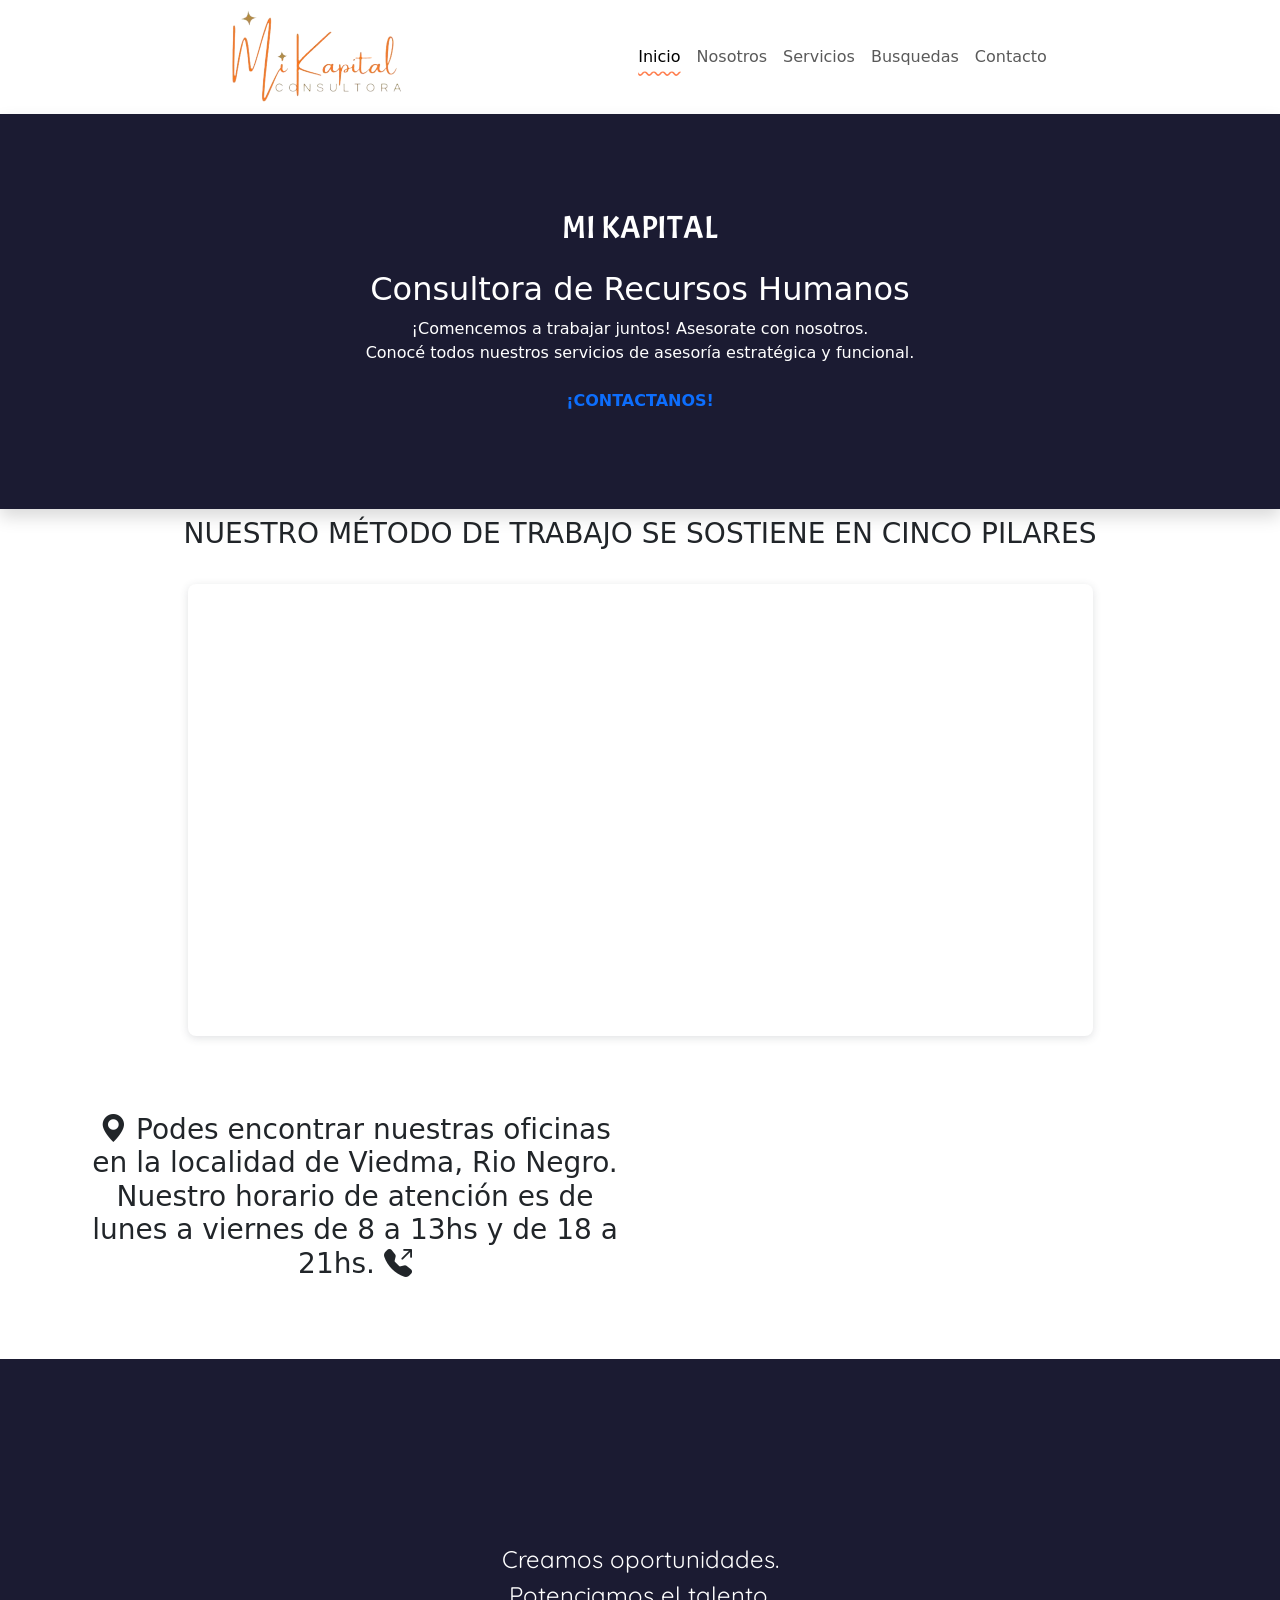
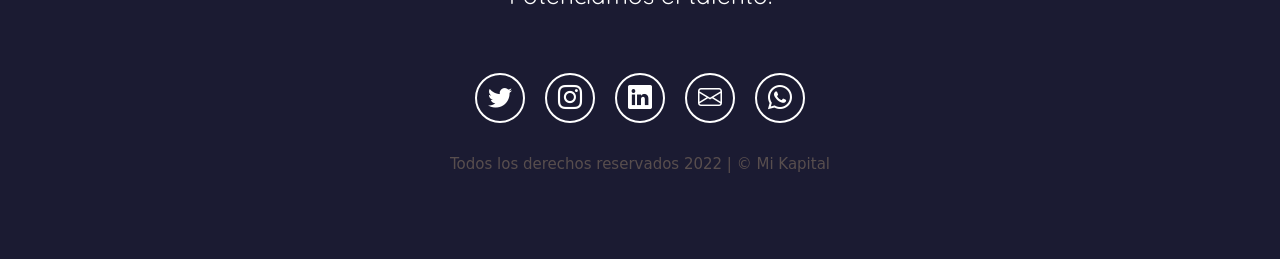
<file: index.html>
<!DOCTYPE html>
<html lang="es">
  <head>
    <!-- Metadatos -->
    <meta charset="UTF-8">
    <meta http-equiv="X-UA-Compatible" content="IE=edge">
    <meta name="viewport" content="width=device-width, initial-scale=1.0">
    <meta name="description" content="Consultora de Recursos Humanos">
    <meta name="keywords" content="consultora, recursos humanos, talento, capital humano, rrhh">
    <!-- Titulo -->
    <title>Mi Kapital | Inicio</title>
    <!-- Favicon -->
    <link rel="icon" type="image/x-icon" href="./assets/icons/favicon.ico">
    <!-- Bootstrap -->
    <link href="https://cdn.jsdelivr.net/npm/bootstrap@5.3.0-alpha1/dist/css/bootstrap.min.css" rel="stylesheet" integrity="sha384-GLhlTQ8iRABdZLl6O3oVMWSktQOp6b7In1Zl3/Jr59b6EGGoI1aFkw7cmDA6j6gD" crossorigin="anonymous">
    <!-- Iconos de Bootstrap -->
    <link rel="stylesheet" href="https://cdn.jsdelivr.net/npm/bootstrap-icons@1.10.3/font/bootstrap-icons.css">
    <!-- CSS -->
    <link rel="stylesheet" href="css/style.css">
    <!-- Animaciones -->
    <link href="https://unpkg.com/aos@2.3.1/dist/aos.css" rel="stylesheet">
    <!-- Google Fonts -->
    <link rel="preconnect" href="https://fonts.googleapis.com">
    <link rel="preconnect" href="https://fonts.gstatic.com" crossorigin>
    <link href="https://fonts.googleapis.com/css2?family=Acme&family=Quicksand:wght@500&family=Share+Tech+Mono&display=swap" rel="stylesheet">
  </head>

  <body>
    <!-- Barra de navegacion -->
    <header>
      <nav class="navbar navbar-expand-md navbar-light p-1">
        <div class="container-fluid justify-content-beetween">
          <button class="navbar-toggler" type="button" data-bs-toggle="collapse" data-bs-target="#navbar-toggler" aria-controls="navbarTogglerDemo01" aria-expanded="false" aria-label="Toggle navigation">
            <span class="navbar-toggler-icon"></span>
          </button>
          <div class="collapse navbar-collapse justify-content-evenly" id="navbar-toggler">
            <a class="navbar-brand" href="./index.html">
              <img src="./assets/images/footer.png" alt="Logo de la consultora">
            </a>
            <ul class="navbar-nav d-flex justify-content-center align-items-center">
              <li class="nav-item">
                <a class="nav-link active" aria-current="page" href="index.html">Inicio</a>
              </li>
              <li class="nav-item">
                <a class="nav-link" href="./pages/nosotros.html">Nosotros</a>
              </li>
              <li class="nav-item">
                <a class="nav-link" href="./pages/servicios.html">Servicios</a>
              </li>
              <li class="nav-item">
                <a class="nav-link" href="./pages/busquedas.html">Busquedas</a>
              </li>
              <li class="nav-item">
                <a class="nav-link" href="./pages/contacto.html">Contacto</a>
              </li>
            </ul>
          </div>
        </div>
      </nav>
    </header>

    <!-- Seccion Hero -->
    <main>
      <section  class="hero d-flex flex-column justify-content-center align-items-center">
      <div class="container-fluid hero-principal seccion-oscura position-relative shadow text-center">
        <h1 class="seccion-titulo">MI KAPITAL</h1>
        <h2>Consultora de Recursos Humanos</h2>
        <p>¡Comencemos a trabajar juntos! Asesorate con nosotros. <br> Conocé todos nuestros servicios  de asesoría estratégica y funcional.<br><a data-aos="zoom-in" href="./pages/contacto.html" real="noopener noreferrer"><br><strong>¡CONTACTANOS!</strong></a></p>
      </div>
  
      <div class="hero-intermedio d-flex flex-column justify-content-arround align-items-center text-center">
        <h3 class="m-2">NUESTRO MÉTODO DE TRABAJO SE SOSTIENE EN CINCO PILARES</h2>
        <div class="container hero-intermedio-imagen">
          <div class="ratio ratio-4x3" style="position: relative; width: 100%; height: 0; padding-top: 50.0000%; padding-bottom: 0; box-shadow: 0 2px 8px 0 rgba(63,69,81,0.16); margin-top: 1.6em; margin-bottom: 0.9em; overflow: hidden; border-radius: 8px; will-change: transform;">
            <iframe loading="lazy" style="position: absolute; width: 100%; height: 100%; top: 0; left: 0;  border: none; padding: 0;margin: 0;"
             src="https:&#x2F;&#x2F;www.canva.com&#x2F;design&#x2F;DAFYMnzZN74&#x2F;view?embed" allowfullscreen="allowfullscreen" allow="fullscreen">
            </iframe>
          </div>
        </div>
      </div>

      <div class="container hero-inferior">
        <div class="row">
          <div class="col-12 col-md-6 d-flex justify-content-center align-items-center text-center">
            <h3 class="d-bl text-inline"><i class="bi bi-geo-alt-fill"></i>
            Podes encontrar nuestras oficinas en la localidad de Viedma, Rio Negro.<br>
            Nuestro horario de atención es de lunes a viernes de 8 a 13hs y de 18 a 21hs.
            <i class="bi bi-telephone-outbound-fill"></i><h3>
          </div>
          <div class="col-12 col-md-6 d-flex justify-content-center align-items-center">
            <iframe src="https://www.google.com/maps/embed?pb=!1m18!1m12!1m3!1d48306.192448101625!2d-63.035159123604025!3d-40.824953755593626!2m3!1f0!2f0!3f0!3m2!1i1024!2i768!4f13.1!3m3!1m2!1s0x95f698126201d8c5%3A0xc439042877c7ae8!2sViedma%2C%20R%C3%ADo%20Negro!5e0!3m2!1ses!2sar!4v1674140416798!5m2!1ses!2sar" alt="Mapa de ubicación" frameborder="0" style="border: 0px; pointer-events: none;" allowfullscreen="">
            </iframe>
          </div>
        </div>
       </div>
      </section>
    </main>
  
    <!-- Footer -->
    <footer class="seccion-oscura d-flex flex-column align-items-center justify-content-center mt-2">
      <img data-aos="flip-left" class="footer-logo" src="assets/images/footer.png" alt="Logo de la consultora">
      <p class="footer-texto text-center">Creamos oportunidades. <br>Potenciamos el talento.</p>
      <div class="iconos-redes-sociales d-flex flex-wrap align-items-center justify-content-center">
        <a href="https://twitter.com" target="_blank" rel="noopener noreferrer">
          <i class="bi bi-twitter"></i>
        </a>
        <a href="https://instagram.com" target="_blank" rel="noopener noreferrer">
          <i class="bi bi-instagram"></i>
        </a>
        <a href="https://linkedin.com" target="_blank" rel="noopener noreferrer">
          <i class="bi bi-linkedin"></i>
        </a>
        <a href="mailto:mikapital@miemail.com" target="_blank" rel="noopener noreferrer">
          <i class="bi bi-envelope"></i>
        </a>
        <a href="https://api.whatsapp.com/send?phone=5492920253766&text=Hola,%20me%20gustar%C3%ADa%20m%C3%A1s%20informaci%C3%B3n%20sobre%20sus%20servicios." target="_blank" rel="noopener noreferrer">
          <i class="bi bi-whatsapp"></i>
        </a>
      </div>
      <div class="derechos-de-autor text-center">Todos los derechos reservados 2022 | &#169; Mi Kapital
      </div>
    </footer>

    <script src="https://cdn.jsdelivr.net/npm/bootstrap@5.3.0-alpha1/dist/js/bootstrap.bundle.min.js" integrity="sha384-w76AqPfDkMBDXo30jS1Sgez6pr3x5MlQ1ZAGC+nuZB+EYdgRZgiwxhTBTkF7CXvN" crossorigin="anonymous"></script>  
    <script src="https://unpkg.com/aos@2.3.1/dist/aos.js"></script>
    <script>
      AOS.init();
    </script>
  </body>
</html>
</file>
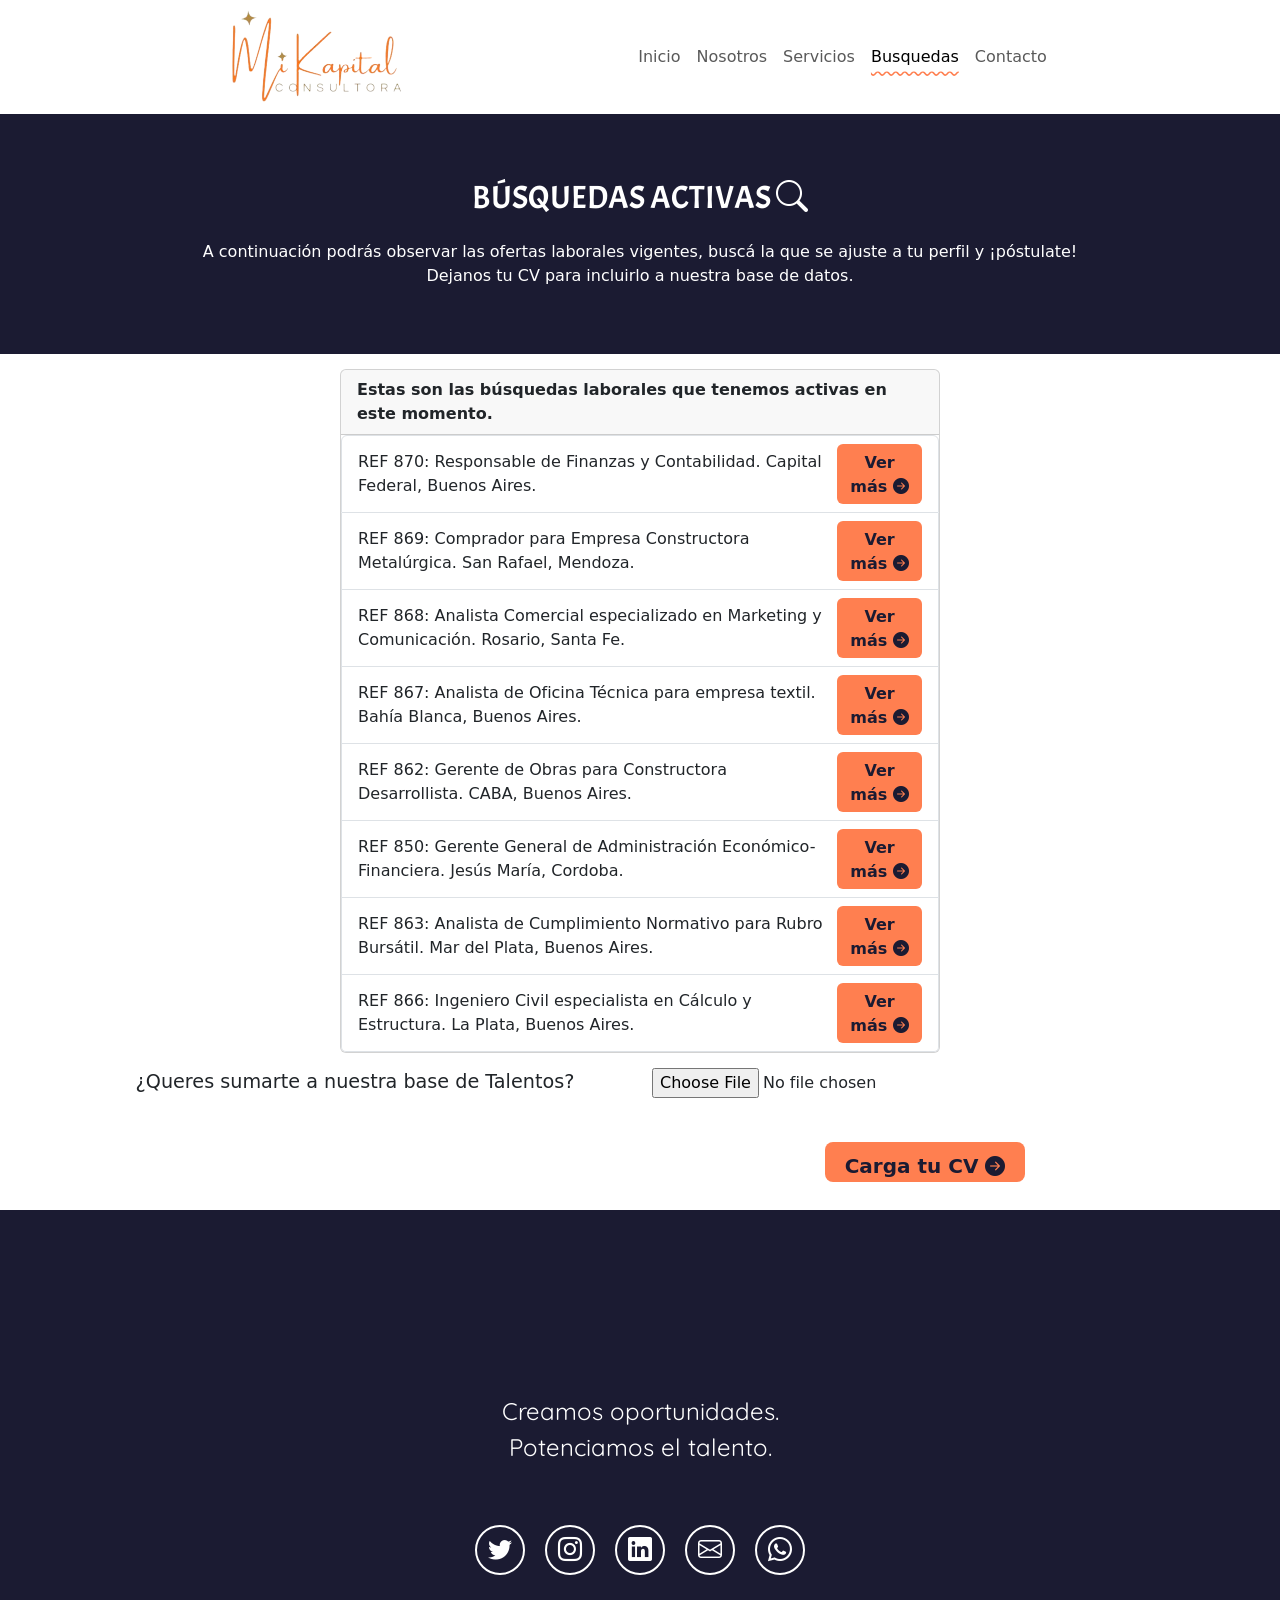
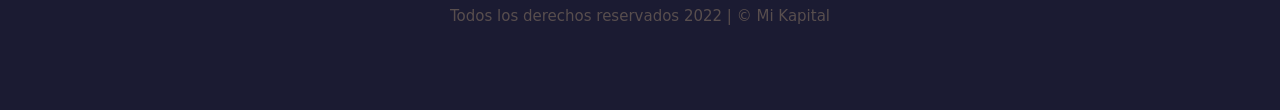
<file: pages/busquedas.html>
<!DOCTYPE html>
<html lang="es">
  <head>
    <!-- Metadatos -->
    <meta charset="UTF-8">
    <meta http-equiv="X-UA-Compatible" content="IE=edge">
    <meta name="viewport" content="width=device-width, initial-scale=1.0">
    <meta name="description" content="Consultora de Recursos Humanos">
    <meta name="keywords" content="consultora, recursos humanos, talento, capital humano, rrhh">
    <!-- Titulo -->
    <title>Mi Kapital | Busquedas</title>
    <!-- Favicon -->
    <link rel="icon" type="image/x-icon" href="../assets/icons/favicon.ico">
    <!-- Bootstrap -->
    <link href="https://cdn.jsdelivr.net/npm/bootstrap@5.3.0-alpha1/dist/css/bootstrap.min.css" rel="stylesheet" integrity="sha384-GLhlTQ8iRABdZLl6O3oVMWSktQOp6b7In1Zl3/Jr59b6EGGoI1aFkw7cmDA6j6gD" crossorigin="anonymous">
    <!-- Iconos de Bootstrap -->
    <link rel="stylesheet" href="https://cdn.jsdelivr.net/npm/bootstrap-icons@1.10.3/font/bootstrap-icons.css">
    <!-- CSS -->
    <link rel="stylesheet" href="../css/style.css">
    <!-- Animaciones -->
    <link href="https://unpkg.com/aos@2.3.1/dist/aos.css" rel="stylesheet">
    <!-- Google Fonts -->
    <link rel="preconnect" href="https://fonts.googleapis.com">
    <link rel="preconnect" href="https://fonts.gstatic.com" crossorigin>
    <link href="https://fonts.googleapis.com/css2?family=Acme&family=Quicksand:wght@500&family=Share+Tech+Mono&display=swap" rel="stylesheet">
  </head>

  <body>
    <!-- Barra de navegacion -->
    <header>
      <nav class="navbar navbar-expand-md navbar-light p-1">
      <div class="container-fluid justify-content-beetween">
        <button class="navbar-toggler" type="button" data-bs-toggle="collapse" data-bs-target="#navbar-toggler" aria-controls="navbarTogglerDemo01" aria-expanded="false" aria-label="Toggle navigation">
          <span class="navbar-toggler-icon"></span>
        </button>
        <div class="collapse navbar-collapse justify-content-evenly" id="navbar-toggler">
          <a class="navbar-brand" href="../index.html">
            <img src="../assets/images/footer.png" width="150" alt="Logo de la consultora">
          </a>
          <ul class="navbar-nav d-flex justify-content-center align-items-center">
            <li class="nav-item">
              <a class="nav-link" aria-current="page" href="../index.html">Inicio</a>
            </li>
            <li class="nav-item">
              <a class="nav-link" href="../pages/nosotros.html">Nosotros</a>
            </li>
            <li class="nav-item">
              <a class="nav-link" href="../pages/servicios.html">Servicios</a>
            </li>
            <li class="nav-item">
              <a class="nav-link active" href="../pages/busquedas.html">Busquedas</a>
            </li>
            <li class="nav-item">
              <a class="nav-link" href="../pages/contacto.html">Contacto</a>
            </li>
          </ul>
        </div>
      </div>
      </nav>
    </header>

    <!-- Busquedas encabezado -->
    <main>
      <section class="busquedas seccion-oscura d-flex flex-column justify-content-center align-items-center">
        <div class="contenedor text-center">
          <h2 class="seccion-titulo">BÚSQUEDAS ACTIVAS <i class="bi bi-search"></i></h2>
          <p class="seccion-descripcion">A continuación podrás observar las ofertas laborales vigentes, buscá la que se ajuste a tu perfil y ¡póstulate! <br> Dejanos tu CV para incluirlo a nuestra base de datos.</p>
        </div>
      </section> 

      <!-- Listado de busquedas laborales -->
      <section class="busquedas-listado d-flex flex-column justify-content-center align-items-center">
        <div class="card">
          <div class="card-header">
            Estas son las búsquedas laborales que tenemos activas en este momento.
          </div>
          <ul class="list-group list group-flush">
            <li class="list-group-item d-flex justify-content-arround align-items-center">REF 870: Responsable de Finanzas y Contabilidad. Capital Federal, Buenos Aires.  
              <a href="" target="_blank" rel="noopener norefer">
                <button type="button" class="btn btn-outline-naranja" style="width: 85px; height: 60px;">Ver más
                  <i class="bi bi-arrow-right-circle-fill"></i>
                </button>
              </a>
            </li>
            <li class="list-group-item d-flex align-items-center">REF 869: Comprador para Empresa Constructora Metalúrgica. San Rafael, Mendoza.
              <a href="" target="_blank" rel="noopener norefer">
                <button type="button" class="btn btn-outline-naranja" style="width: 85px; height: 60px;">Ver más
                  <i class="bi bi-arrow-right-circle-fill"></i>
                </button>
              </a>
            </li>
            <li class="list-group-item d-flex align-items-center">REF 868: Analista Comercial especializado en Marketing y Comunicación. Rosario, Santa Fe.
              <a href="" target="_blank" rel="noopener norefer">
                <button type="button" class="btn btn-outline-naranja" style="width: 85px; height: 60px;">Ver más
                  <i class="bi bi-arrow-right-circle-fill"></i>
                </button>
              </a>
            </li>
            <li class="list-group-item d-flex align-items-center">REF 867: Analista de Oficina Técnica para empresa textil. Bahía Blanca, Buenos Aires.
              <a href="" target="_blank" rel="noopener norefer">
                <button type="button" class="btn btn-outline-naranja" style="width: 85px; height: 60px;">Ver más
                  <i class="bi bi-arrow-right-circle-fill"></i>
                </button>
              </a>
            </li>
            <li class="list-group-item d-flex align-items-center">REF 862: Gerente de Obras para Constructora Desarrollista. CABA, Buenos Aires.
              <a href="" target="_blank" rel="noopener norefer">
                <button type="button" class="btn btn-outline-naranja" style="width: 85px; height: 60px;">Ver más
                  <i class="bi bi-arrow-right-circle-fill"></i>
                </button>
              </a>
            </li>
            <li class="list-group-item d-flex align-items-center">REF 850: Gerente General de Administración Económico-Financiera. Jesús María, Cordoba.
              <a href="" target="_blank" rel="noopener norefer">
                <button type="button" class="btn btn-outline-naranja" style="width: 85px; height: 60px;">Ver más
                  <i class="bi bi-arrow-right-circle-fill"></i>
                </button>
              </a>
            </li>
            <li class="list-group-item d-flex align-items-center">REF 863: Analista de Cumplimiento Normativo para Rubro Bursátil. Mar del Plata, Buenos Aires.
              <a href="" target="_blank" rel="noopener norefer">
                <button type="button" class="btn btn-outline-naranja" style="width: 85px; height: 60px;">Ver más
                  <i class="bi bi-arrow-right-circle-fill"></i>
                </button>
              </a>
            </li>
            <li class="list-group-item d-flex align-items-center">REF 866: Ingeniero Civil especialista en Cálculo y Estructura. La Plata, Buenos Aires.
              <a href="" target="_blank" rel="noopener norefer">
                <button type="button" class="btn btn-outline-naranja" style="width: 85px; height: 60px;">Ver más
                  <i class="bi bi-arrow-right-circle-fill"></i>
                </button>
              </a>
            </li>
          </ul>
        </div>
      </section>

      <!-- Curriculum Vitae -->
      <section>
        <div class="container">
          <div class="row">
              <p class="col-12 col-md-6 seccion-texto text-center">
                ¿Queres sumarte a nuestra base de Talentos?
              </p>
              <div class="col-12 col-md-6 text-center d-flex flex-column">
                <input type="file">
                <a href="" target="_blank" rel="noopener norefer"><br>
                  <button type="button" class="btn btn-outline-naranja btn-lg" style="width: 200px; height: 40px; margin:20px;">Carga tu CV
                    <i class="bi bi-arrow-right-circle-fill"></i>
                  </button>
                </a>
              </div>
          </div>
        </div>
      </section> 
    </main>  
    
    <!-- Footer -->
    <footer class="seccion-oscura d-flex flex-column align-items-center justify-content-center mt-2">
      <img data-aos="flip-left" class="footer-logo" src="../assets/images/footer.png" alt="Logo de la consultora">
      <p class="footer-texto text-center">Creamos oportunidades. <br>Potenciamos el talento.</p>
      <div class="iconos-redes-sociales d-flex flex-wrap align-items-center justify-content-center">
        <a href="https://twitter.com" target="_blank" rel="noopener noreferrer">
          <i class="bi bi-twitter"></i>
        </a>
        <a href="https://instagram.com" target="_blank" rel="noopener noreferrer">
          <i class="bi bi-instagram"></i>
        </a>
        <a href="https://linkedin.com" target="_blank" rel="noopener noreferrer">
          <i class="bi bi-linkedin"></i>
        </a>
        <a href="mailto:mikapital@miemail.com" target="_blank" rel="noopener noreferrer">
          <i class="bi bi-envelope"></i>
        </a>
        <a href="https://api.whatsapp.com/send?phone=5492920253766&text=Hola,%20me%20gustar%C3%ADa%20m%C3%A1s%20informaci%C3%B3n%20sobre%20sus%20servicios." target="_blank" rel="noopener noreferrer">
          <i class="bi bi-whatsapp"></i>
        </a>
      </div>
      <div class="derechos-de-autor text-center">Todos los derechos reservados 2022 | &#169; Mi Kapital
      </div>
    </footer>

    <script src="https://cdn.jsdelivr.net/npm/bootstrap@5.3.0-alpha1/dist/js/bootstrap.bundle.min.js" integrity="sha384-w76AqPfDkMBDXo30jS1Sgez6pr3x5MlQ1ZAGC+nuZB+EYdgRZgiwxhTBTkF7CXvN" crossorigin="anonymous"></script>   
    <script src="https://unpkg.com/aos@2.3.1/dist/aos.js"></script>
    <script>
      AOS.init();
    </script>
  </body>
</html>
</file>
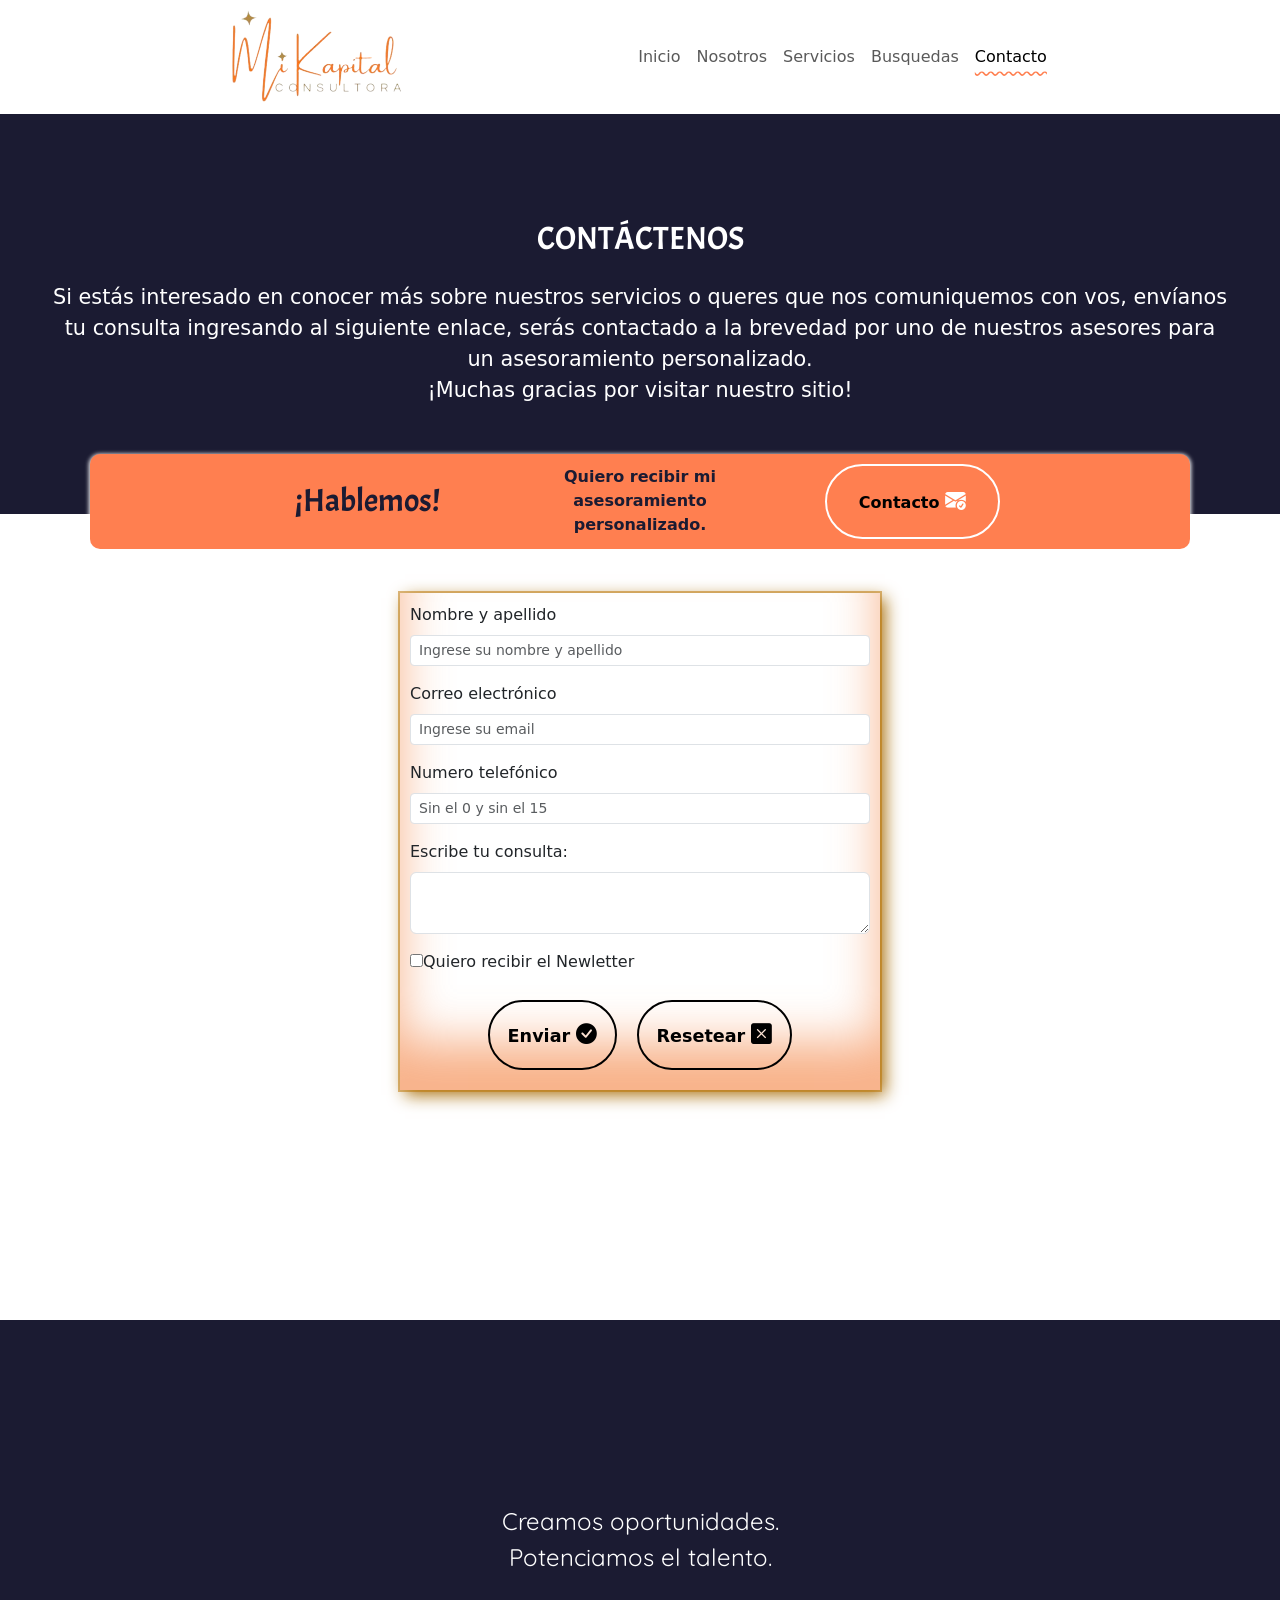
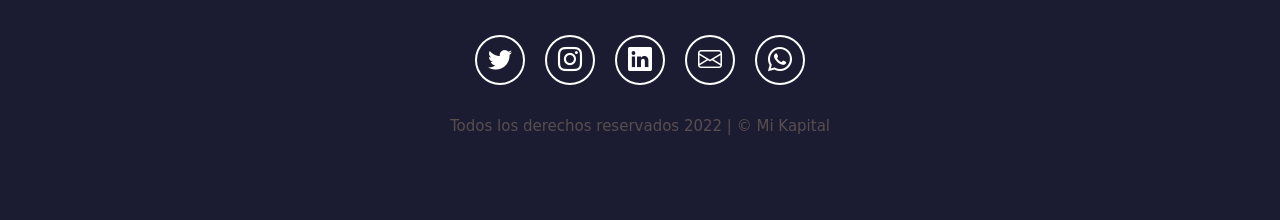
<file: pages/contacto.html>
<!DOCTYPE html>
<html lang="es">
  <head>
    <!-- Metadatos -->
    <meta charset="UTF-8">
    <meta http-equiv="X-UA-Compatible" content="IE=edge">
    <meta name="viewport" content="width=device-width, initial-scale=1.0">
    <meta name="description" content="Consultora de Recursos Humanos">
    <meta name="keywords" content="consultora, recursos humanos, talento, capital humano, rrhh">
    <!-- Titulo -->
    <title>Mi Kapital | Contacto</title>
    <!-- Favicon -->
    <link rel="icon" type="image/x-icon" href="../assets/icons/favicon.ico">
    <!-- Bootstrap -->
    <link href="https://cdn.jsdelivr.net/npm/bootstrap@5.3.0-alpha1/dist/css/bootstrap.min.css" rel="stylesheet" integrity="sha384-GLhlTQ8iRABdZLl6O3oVMWSktQOp6b7In1Zl3/Jr59b6EGGoI1aFkw7cmDA6j6gD" crossorigin="anonymous">
    <!-- Iconos de Bootstrap -->
    <link rel="stylesheet" href="https://cdn.jsdelivr.net/npm/bootstrap-icons@1.10.3/font/bootstrap-icons.css">
    <!-- CSS -->
    <link rel="stylesheet" href="../css/style.css">
    <!-- Animaciones -->
    <link href="https://unpkg.com/aos@2.3.1/dist/aos.css" rel="stylesheet">
    <!-- Google Fonts -->
    <link rel="preconnect" href="https://fonts.googleapis.com">
    <link rel="preconnect" href="https://fonts.gstatic.com" crossorigin>
    <link href="https://fonts.googleapis.com/css2?family=Acme&family=Quicksand:wght@500&family=Share+Tech+Mono&display=swap" rel="stylesheet">
  </head>

  <body>
    <!-- Barra de navegacion -->
    <header>
      <nav class="navbar navbar-expand-md navbar-light p-1">
        <div class="container-fluid justify-content-beetween">
          <button class="navbar-toggler" type="button" data-bs-toggle="collapse" data-bs-target="#navbar-toggler" aria-controls="navbarTogglerDemo01" aria-expanded="false" aria-label="Toggle navigation">
            <span class="navbar-toggler-icon"></span>
          </button>
          <div class="collapse navbar-collapse justify-content-evenly" id="navbar-toggler">
            <a class="navbar-brand" href="../index.html">
              <img src="../assets/images/footer.png" width="150" alt="Logo de la consultora">
            </a>
            <ul class="navbar-nav d-flex justify-content-center align-items-center">
              <li class="nav-item">
                <a class="nav-link" aria-current="page" href="../index.html">Inicio</a>
              </li>
              <li class="nav-item">
                <a class="nav-link" href="../pages/nosotros.html">Nosotros</a>
              </li>
              <li class="nav-item">
                <a class="nav-link" href="../pages/servicios.html">Servicios</a>
              </li>
              <li class="nav-item">
                <a class="nav-link" href="../pages/busquedas.html">Busquedas</a>
              </li>
              <li class="nav-item">
                <a class="nav-link active" href="../pages/contacto.html">Contacto</a>
              </li>
            </ul>
          </div>
        </div>
      </nav>
    </header>

    <!-- Encabezado contacto -->
    <main>
      <section class="encabezado-contacto seccion-oscura text-center d-flex flex-column justify-content-center align-items-center">
        <h3 class="seccion-titulo">
          CONTÁCTENOS
        </h3>
        <p class="parrafo-contacto">Si estás interesado en conocer más sobre nuestros servicios o queres que nos comuniquemos con vos, envíanos tu consulta ingresando al siguiente enlace, serás contactado a la brevedad por uno de nuestros asesores para un asesoramiento personalizado. <br>¡Muchas gracias por visitar nuestro sitio!</p>
      </section>

      <!-- Tarjeta para contacto -->
      <section class="contacto seccion-clara">
        <div data-aos="fade-up"
        data-aos-duration="3000" class="container">
          <div class="text-center rectangulo d-flex justify-content-evenly align-items-center">
            <div class="row d-flex align-items-center">
              <div class="col-12 col-md-4 seccion-titulo">
                ¡Hablemos!
              </div>
              <div class="col-12 col-md-4 descripcion">
                Quiero recibir mi asesoramiento personalizado.
              </div>
              <div class="col-12 col-md-4">
                <a href="mailto:mikapital@miemail.com">
                  <button type="button">
                    Contacto
                    <i class="bi bi-envelope-check-fill"></i>
                  </button>
                </a>
              </div>
            </div>
          </div>
        </div>
      </section>
      
      <!-- Formulario de contacto y video-->
      <section class="contacto-inferior d-flex flex-row flex-wrap justify-content-evenly align-items-center">
        <div class="row justify-content-center w-75">
          <form class="col-md-6 m-4">
            <div class="mb-3">
              <label for="nombre" class="form-label ">Nombre y apellido</label>
              <input id="nombre" class="form-control form-control-sm" type="text" placeholder="Ingrese su nombre y apellido">
            </div>
    
            <div class="mb-3">
              <label for="email" class="form-label">Correo electrónico</label>
              <input id="email" class="form-control form-control-sm" type="text" placeholder="Ingrese su email">
            </div>
            
            <div class="mb-3">
              <label for="telefono" class="form-label">Numero telefónico</label>
              <input id="telefono" class="form-control form-control-sm" type="" placeholder="Sin el 0 y sin el 15">
            </div>
    
            <div class="mb-3">
              <label class="form-label">Escribe tu consulta:</label>
              <textarea id="comentarios" class="form-control"></textarea>
            </div>
    
            <div class="mb-3">
              <label for="casilla">
              <input id="casilla" type="checkbox">Quiero recibir el Newletter</label>
            </div>
    
            <div class="d-flex justify-content-center flex-wrap">
              <button class="btn-info" type="submit" value="Enviar">Enviar
                <i class="bi bi-check-circle-fill"></i>
              </button>
              <button class="btn-info" type="reset" value="Resetear">Resetear
                <i class="bi bi-x-square-fill"></i>
              </button>
            </div>
          </form>
      
          <div class="d-flex justify-content-center m-4">
            <iframe class="video-contacto"
              src="https://www.youtube.com/embed/YxgKyjy5qeE" 
              title="YouTube video player" 
              frameborder="0" 
              allow="accelerometer; autoplay; clipboard-write; encrypted-media; gyroscope; picture-in-picture" 
              allowfullscreen>
            </iframe>
          </div> 
        </div>
      </section>
    </main>

    <!-- Footer -->
    <footer class="seccion-oscura d-flex flex-column align-items-center justify-content-center mt-2">
      <img data-aos="flip-left" class="footer-logo" src="../assets/images/footer.png" alt="Logo de la consultora">
      <p class="footer-texto text-center">Creamos oportunidades. <br>Potenciamos el talento.</p>
      <div class="iconos-redes-sociales d-flex flex-wrap align-items-center justify-content-center">
        <a href="https://twitter.com" target="_blank" rel="noopener noreferrer">
          <i class="bi bi-twitter"></i>
        </a>
        <a href="https://instagram.com" target="_blank" rel="noopener noreferrer">
          <i class="bi bi-instagram"></i>
        </a>
        <a href="https://linkedin.com" target="_blank" rel="noopener noreferrer">
          <i class="bi bi-linkedin"></i>
        </a>
        <a href="mailto:mikapital@miemail.com" target="_blank" rel="noopener noreferrer">
          <i class="bi bi-envelope"></i>
        </a>
        <a href="https://api.whatsapp.com/send?phone=5492920253766&text=Hola,%20me%20gustar%C3%ADa%20m%C3%A1s%20informaci%C3%B3n%20sobre%20sus%20servicios." target="_blank" rel="noopener noreferrer">
          <i class="bi bi-whatsapp"></i>
        </a>
      </div>
      <div class="derechos-de-autor text-center">Todos los derechos reservados 2022 | &#169; Mi Kapital
      </div>
    </footer>

    <script src="https://cdn.jsdelivr.net/npm/bootstrap@5.3.0-alpha1/dist/js/bootstrap.bundle.min.js" integrity="sha384-w76AqPfDkMBDXo30jS1Sgez6pr3x5MlQ1ZAGC+nuZB+EYdgRZgiwxhTBTkF7CXvN" crossorigin="anonymous"></script>   
    <script src="https://unpkg.com/aos@2.3.1/dist/aos.js"></script>
    <script>
      AOS.init();
    </script>


  </body>
</html>
</file>
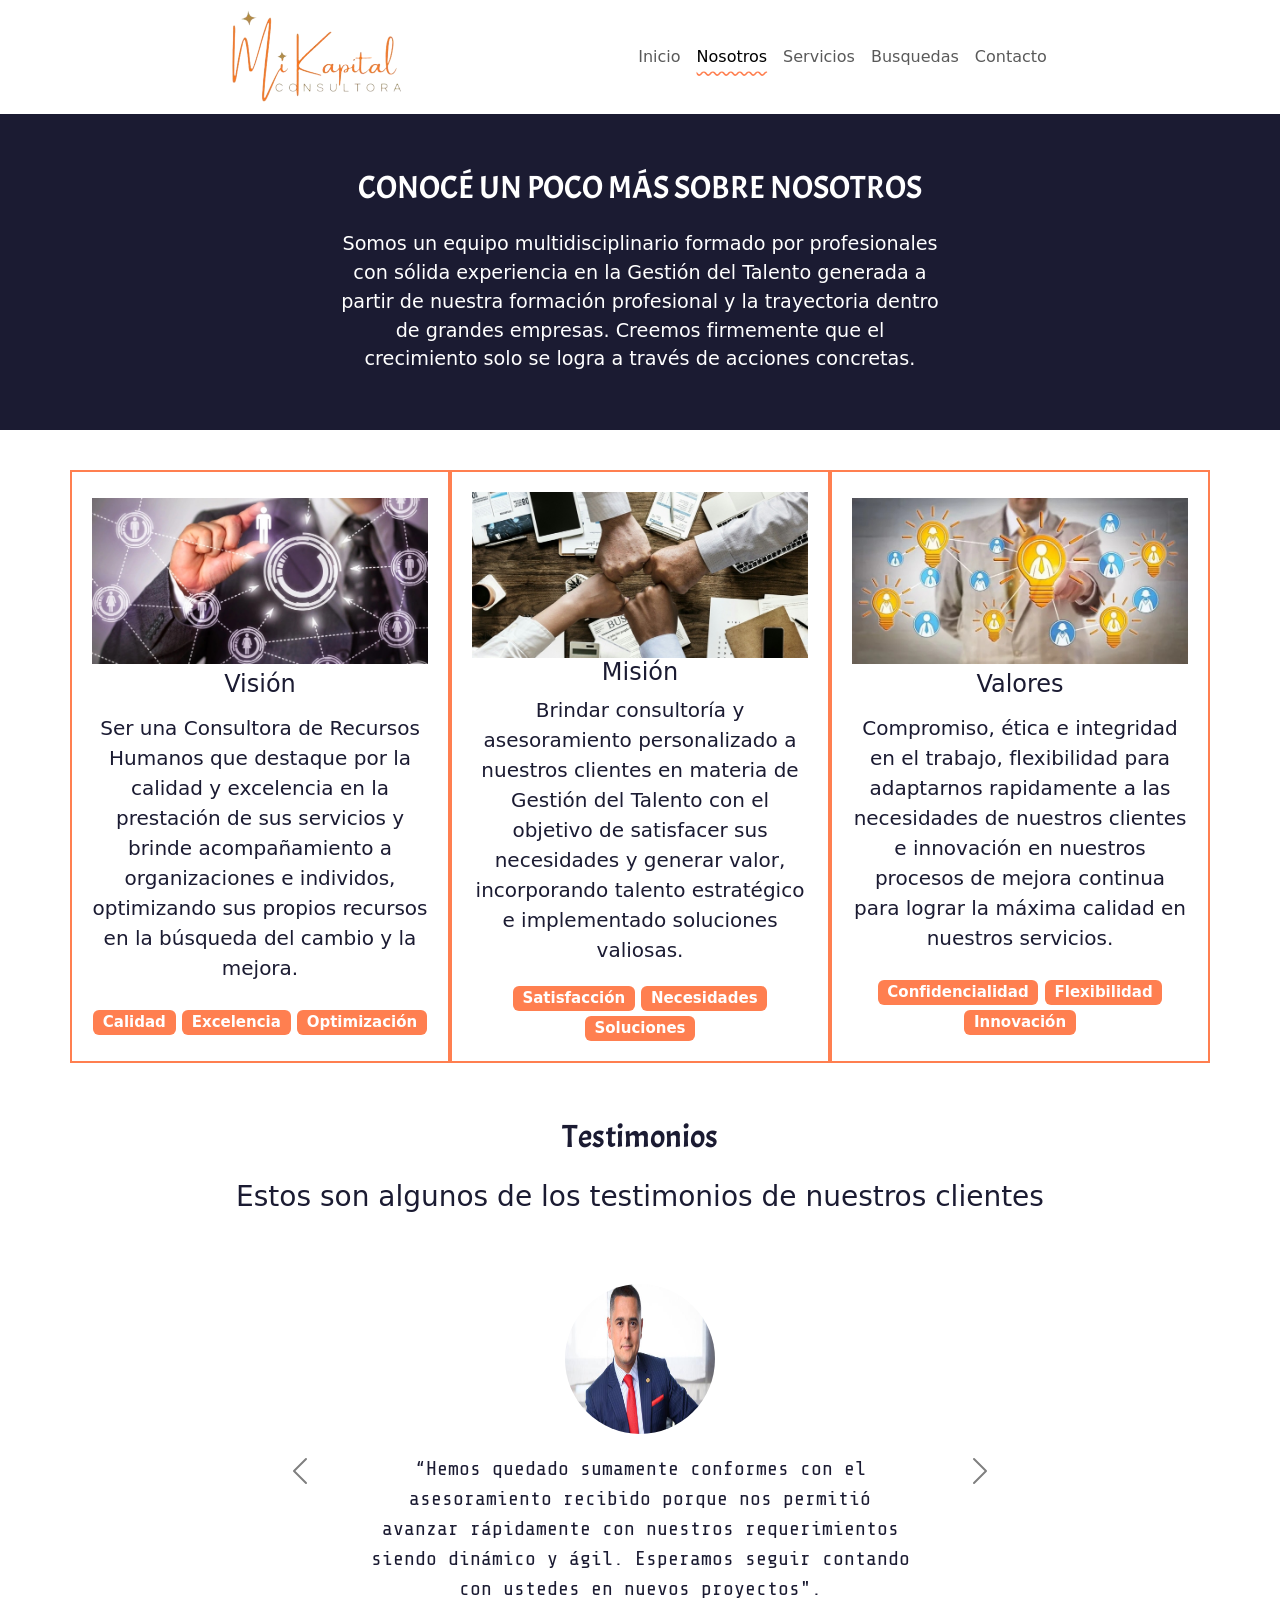
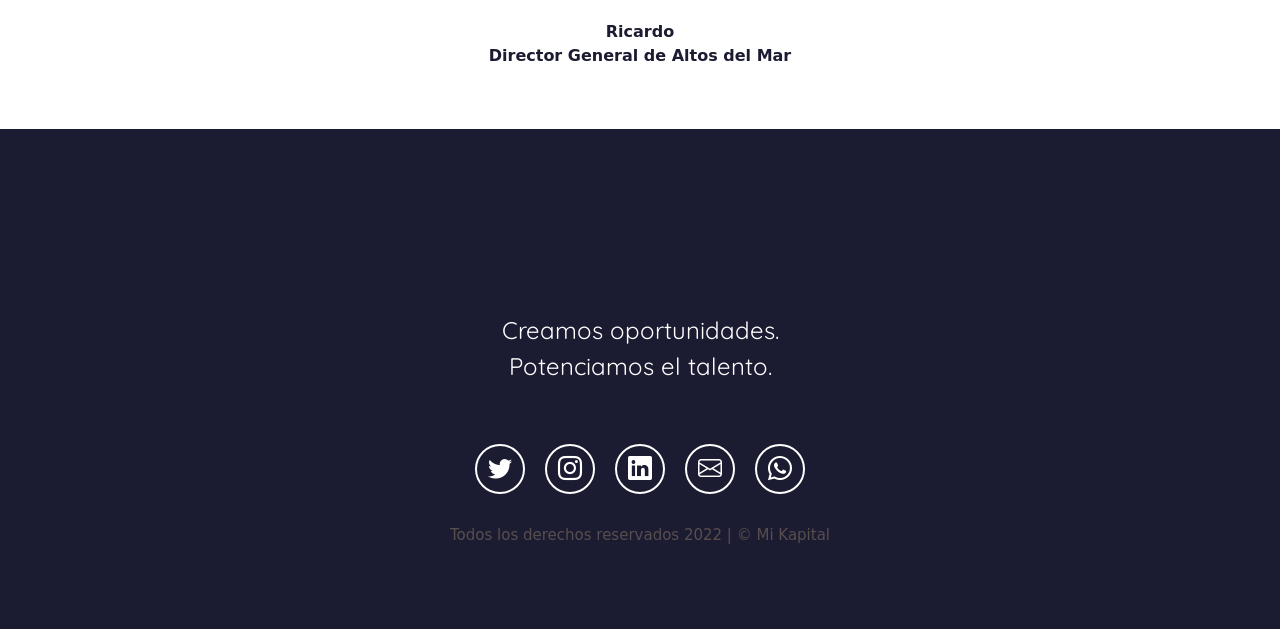
<file: pages/nosotros.html>
<!DOCTYPE html>
<html lang="es">
  <head>
    <!-- Metadatos -->
    <meta charset="UTF-8">
    <meta http-equiv="X-UA-Compatible" content="IE=edge">
    <meta name="viewport" content="width=device-width, initial-scale=1.0">
    <meta name="description" content="Consultora de Recursos Humanos">
    <meta name="keywords" content="consultora, recursos humanos, talento, capital humano, rrhh">
    <!-- Titulo -->
    <title>Mi Kapital | Nosotros</title>
    <!-- Favicon -->
    <link rel="icon" type="image/x-icon" href="../assets/icons/favicon.ico">
    <!-- Bootstrap -->
    <link href="https://cdn.jsdelivr.net/npm/bootstrap@5.3.0-alpha1/dist/css/bootstrap.min.css" rel="stylesheet" integrity="sha384-GLhlTQ8iRABdZLl6O3oVMWSktQOp6b7In1Zl3/Jr59b6EGGoI1aFkw7cmDA6j6gD" crossorigin="anonymous">
    <!-- Iconos de Bootstrap -->
    <link rel="stylesheet" href="https://cdn.jsdelivr.net/npm/bootstrap-icons@1.10.3/font/bootstrap-icons.css">
    <!-- CSS -->
    <link rel="stylesheet" href="../css/style.css">
    <!-- Animaciones -->
    <link href="https://unpkg.com/aos@2.3.1/dist/aos.css" rel="stylesheet">
    <!-- Google Fonts -->
    <link rel="preconnect" href="https://fonts.googleapis.com">
    <link rel="preconnect" href="https://fonts.gstatic.com" crossorigin>
    <link href="https://fonts.googleapis.com/css2?family=Acme&family=Quicksand:wght@500&family=Share+Tech+Mono&display=swap" rel="stylesheet">
  </head>

  <body>
    <!-- Barra de navegacion -->
    <header>
      <nav class="navbar navbar-expand-md navbar-light p-1">
      <div class="container-fluid justify-content-beetween">
        <button class="navbar-toggler" type="button" data-bs-toggle="collapse" data-bs-target="#navbar-toggler" aria-controls="navbarTogglerDemo01" aria-expanded="false" aria-label="Toggle navigation">
          <span class="navbar-toggler-icon"></span>
        </button>
        <div class="collapse navbar-collapse justify-content-evenly" id="navbar-toggler">
          <a class="navbar-brand" href="../index.html">
            <img src="../assets/images/footer.png" width="150" alt="Logo de la consultora">
          </a>
          <ul class="navbar-nav d-flex justify-content-center align-items-center">
            <li class="nav-item">
              <a class="nav-link" aria-current="page" href="../index.html">Inicio</a>
            </li>
            <li class="nav-item">
              <a class="nav-link active" href="./nosotros.html">Nosotros</a>
            </li>
            <li class="nav-item">
              <a class="nav-link" href="./servicios.html">Servicios</a>
            </li>
            <li class="nav-item">
              <a class="nav-link" href="./busquedas.html">Busquedas</a>
            </li>
            <li class="nav-item">
              <a class="nav-link" href="./contacto.html">Contacto</a>
            </li>
          </ul>
        </div>
      </div>
      </nav>
    </header>

    <!-- Nosotros encabezado -->
    <main>
      <section class="nosotros seccion-oscura d-flex flex-column justify-content-center align-items-center">
        <div class="contenedor text-center">
          <h2 class="seccion-titulo">
            CONOCÉ UN POCO MÁS SOBRE NOSOTROS
          </h2>
          <p class="seccion-texto">
            Somos un equipo multidisciplinario formado por profesionales con sólida experiencia en la Gestión del Talento generada a partir de nuestra formación profesional y la trayectoria dentro de grandes empresas. Creemos firmemente que el crecimiento solo se logra a través de acciones concretas.  
        </div>      
      </section>

      <!-- Tarjetas -->
      <section class="nosotros-inferior seccion-clara d-flex flex-column justify-content-center align-items-center">
        <div class="container text-center">
          <div class="row">
            <div class="columna col-12 col-md-4 d-flex flex-column justify-content-evenly">
              <img src="../assets/images/vision.jpg" alt="Visión">
              <h4 class="nosotros-titulo">Visión</h4>
              <p>Ser una Consultora de Recursos Humanos que destaque por la calidad y excelencia en la prestación de sus servicios y brinde acompañamiento a organizaciones e individos, optimizando sus propios recursos en la búsqueda del cambio y la mejora.</p>
              <div class="badge-contenedor">
                <span class="badge text-bg-naranja">Calidad</span>
                <span class="badge text-bg-naranja">Excelencia</span>
                <span class="badge text-bg-naranja">Optimización</span>
              </div>
            </div>

            <div class="columna col-12 col-md-4 d-flex flex-column justify-content-evenly">
              <img src="../assets/images/mision.jpg" alt="Misión">
              <h4 class="nosotros-titulo">Misión</h4>
              <p>Brindar consultoría y asesoramiento personalizado a nuestros clientes en materia de Gestión del Talento con el objetivo de satisfacer sus necesidades y generar valor, incorporando talento estratégico e implementado soluciones valiosas.</p>
              <div class="badge-contenedor">
                <span class="badge text-bg-naranja">Satisfacción</span>
                <span class="badge text-bg-naranja">Necesidades</span>
                <span class="badge text-bg-naranja">Soluciones</span>
              </div>
            </div>

            <div class="columna col-12 col-md-4 d-flex flex-column justify-content-evenly">
              <img src="../assets/images/valores.jpg" alt="Valores">
              <h4 class="nosotros-titulo">Valores</h4>
              <p>Compromiso, ética e integridad en el trabajo, flexibilidad para adaptarnos rapidamente a las necesidades de nuestros clientes e innovación en nuestros procesos de mejora continua para lograr la máxima calidad en nuestros servicios.</p>
              <div class="badge-contenedor">
                <span class="badge text-bg-naranja">Confidencialidad</span>
                <span class="badge text-bg-naranja">Flexibilidad</span>
                <span class="badge text-bg-naranja">Innovación</span>
              </div>
            </div>
          </div>
        </div>
      </section>

      <!-- testimonios con Carrusel -->
      <section class="testimonios seccion-clara text-center d-flex flex-column justify-content-center align-items-center">
        <h2 class="seccion-titulo">Testimonios</h2>
        <h3 class="seccion-descripcion">Estos son algunos de los testimonios de nuestros clientes</h3>

        <!-- carrusel -->
        <div id="testimonios-carrusel" class="carousel carousel-dark lide" data-bs-ride="carousel">
          <div class="carousel-inner">
            <div class="carousel-item active">
              <div class="container d-flex flex-column justify-content-center align-items-center">
                <img class="testimonio-imagen rounded-circle" src="../assets/images/ricardo.jpg" class="d-block w-100" alt="Foto de Ricardo">
                <p class="testimonio-texto text-center">“Hemos quedado sumamente conformes con el asesoramiento recibido porque nos permitió avanzar rápidamente con nuestros requerimientos siendo dinámico y ágil. Esperamos seguir contando con ustedes en nuevos proyectos".</p>
                <div class="testimonio-info">
                  <p class="cliente">Ricardo</p>
                  <p class="cargo">Director General de Altos del Mar</p>
                </div>
              </div>
            </div>
            <div class="carousel-item">
              <div class="container d-flex flex-column justify-content-center align-items-center">
                <img class="testimonio-imagen rounded-circle" src="../assets/images/demian.jpg" class="d-block w-100" alt="Foto de Demian">
                <p class="testimonio-texto text-center">"Realizamos un taller con nuestros equipos donde los comentarios recibidos fueron muy positivos, y sin dudas ha sido, hasta el momento, el taller que mejor nos transmitió herramientas prácticas para incorporar durante la jornada".</p>
                <div class="testimonio-info">
                  <p class="cliente">Demian</p>
                  <p class="cargo">Gerente de FrioSur</p>
                </div>
              </div>
            </div>
            <div class="carousel-item">
              <div class="container d-flex flex-column justify-content-center align-items-center">
                <img class="testimonio-imagen rounded-circle" src="../assets/images/laura.jpg" class="d-block w-100" alt="Foto de Laura">
                <p class="testimonio-texto text-center">"Hemos obtenido un proceso de selección serio y profesional con un gran resultado en la conformación de equipos en nuestros emprendimientos. Queremos seguir trabajando juntos ya que los resultados quedan demostrados rápidamente.”</p>
                <div class="testimonio-info">
                  <p class="cliente">Laura</p>
                  <p class="cargo">Directora de Innovarg</p>
                </div>
              </div>
            </div>
          </div>
          <button class="carousel-control-prev" type="button" data-bs-target="#testimonios-carrusel" data-bs-slide="prev">
            <span class="carousel-control-prev-icon" aria-hidden="true"></span>
            <span class="visually-hidden">Anterior</span>
          </button>
          <button class="carousel-control-next" type="button" data-bs-target="#testimonios-carrusel" data-bs-slide="next">
            <span class="carousel-control-next-icon" aria-hidden="true"></span>
            <span class="visually-hidden">Siguiente</span>
          </button>
        </div>
      </section>
    </main>

    <!-- Footer -->
    <footer class="seccion-oscura d-flex flex-column align-items-center justify-content-center mt-2">
      <img data-aos="flip-left" class="footer-logo" src="../assets/images/footer.png" alt="Logo de la consultora">
      <p class="footer-texto text-center">Creamos oportunidades. <br>Potenciamos el talento.</p>
      <div class="iconos-redes-sociales d-flex flex-wrap align-items-center justify-content-center">
        <a href="https://twitter.com" target="_blank" rel="noopener noreferrer">
          <i class="bi bi-twitter"></i>
        </a>
        <a href="https://instagram.com" target="_blank" rel="noopener noreferrer">
          <i class="bi bi-instagram"></i>
        </a>
        <a href="https://linkedin.com" target="_blank" rel="noopener noreferrer">
          <i class="bi bi-linkedin"></i>
        </a>
        <a href="mailto:mikapital@miemail.com" target="_blank" rel="noopener noreferrer">
          <i class="bi bi-envelope"></i>
        </a>
        <a href="https://api.whatsapp.com/send?phone=5492920253766&text=Hola,%20me%20gustar%C3%ADa%20m%C3%A1s%20informaci%C3%B3n%20sobre%20sus%20servicios." target="_blank" rel="noopener noreferrer">
          <i class="bi bi-whatsapp"></i>
        </a>
      </div>
      <div class="derechos-de-autor text-center">Todos los derechos reservados 2022 | &#169; Mi Kapital
      </div>
    </footer>

    <script src="https://cdn.jsdelivr.net/npm/bootstrap@5.3.0-alpha1/dist/js/bootstrap.bundle.min.js" integrity="sha384-w76AqPfDkMBDXo30jS1Sgez6pr3x5MlQ1ZAGC+nuZB+EYdgRZgiwxhTBTkF7CXvN" crossorigin="anonymous"></script>   
    <script src="https://unpkg.com/aos@2.3.1/dist/aos.js"></script>
    <script>
      AOS.init();
    </script>
  </body>
</html>
</file>
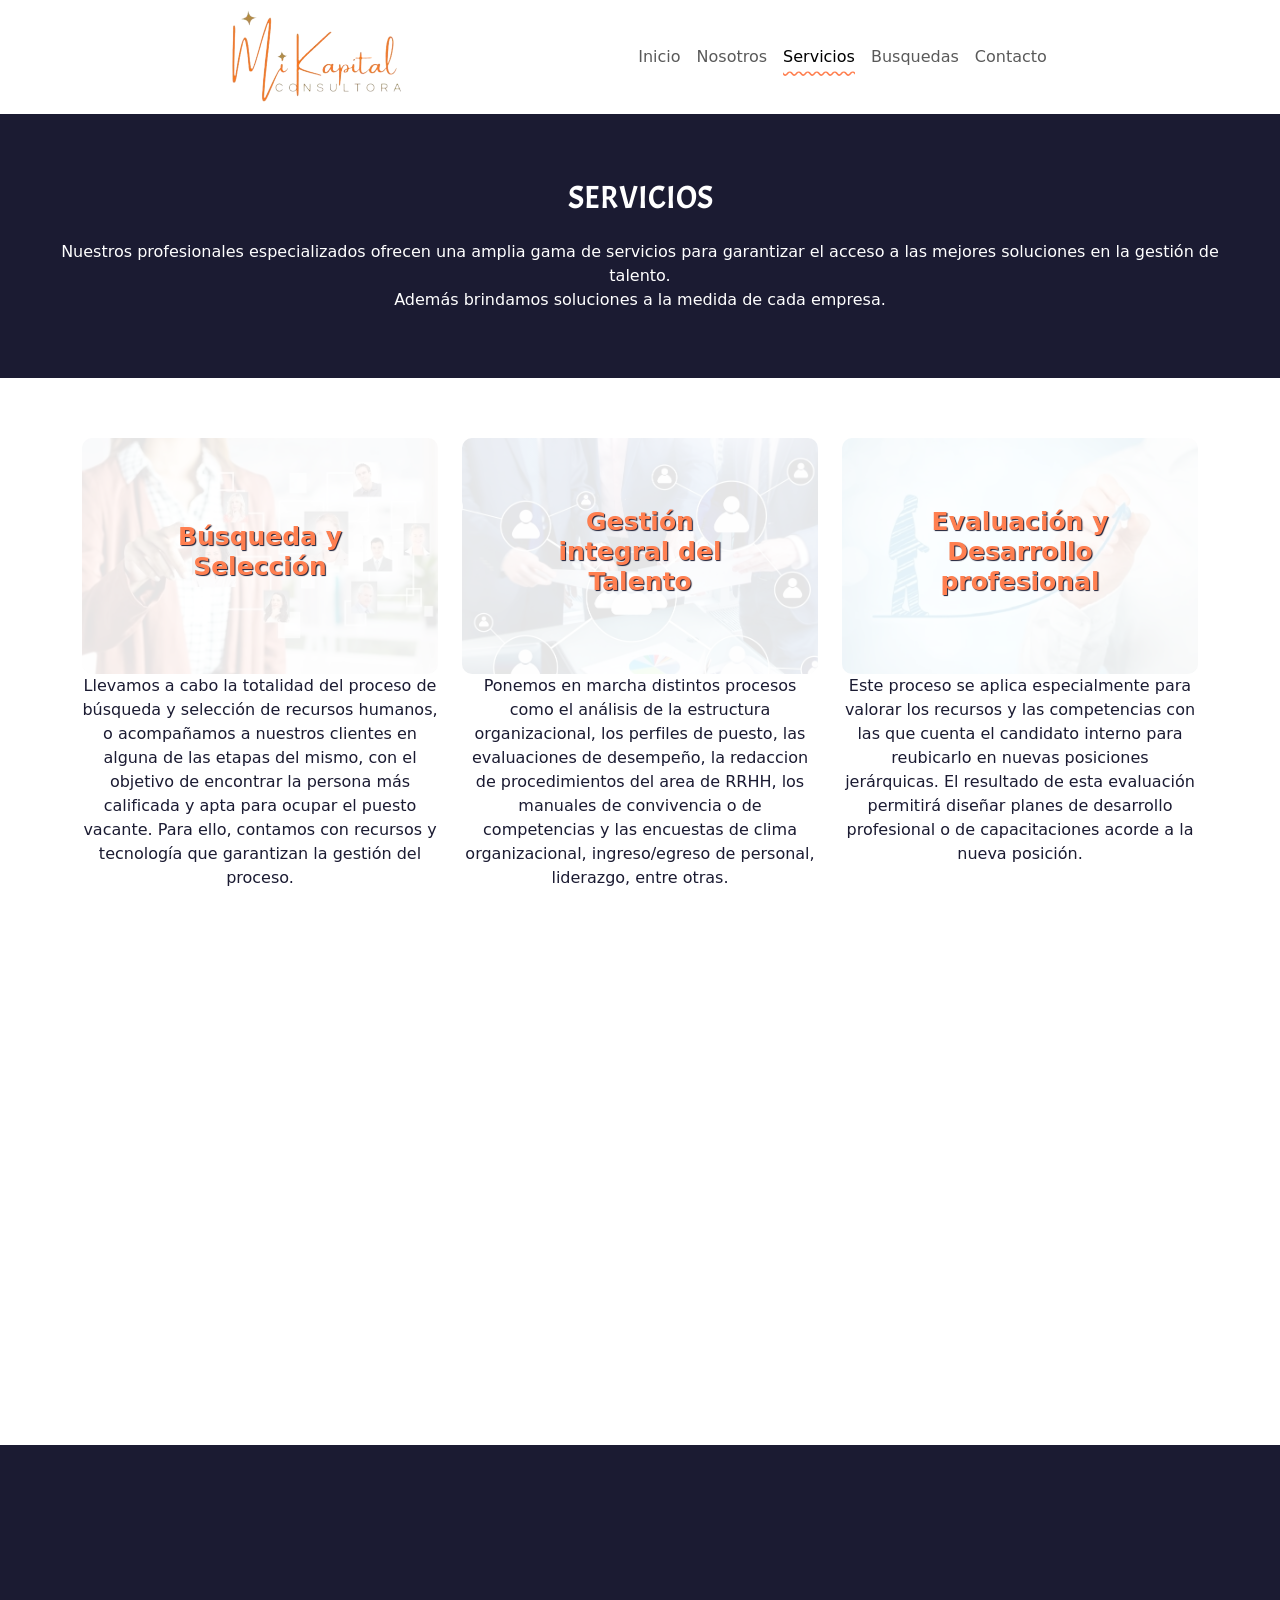
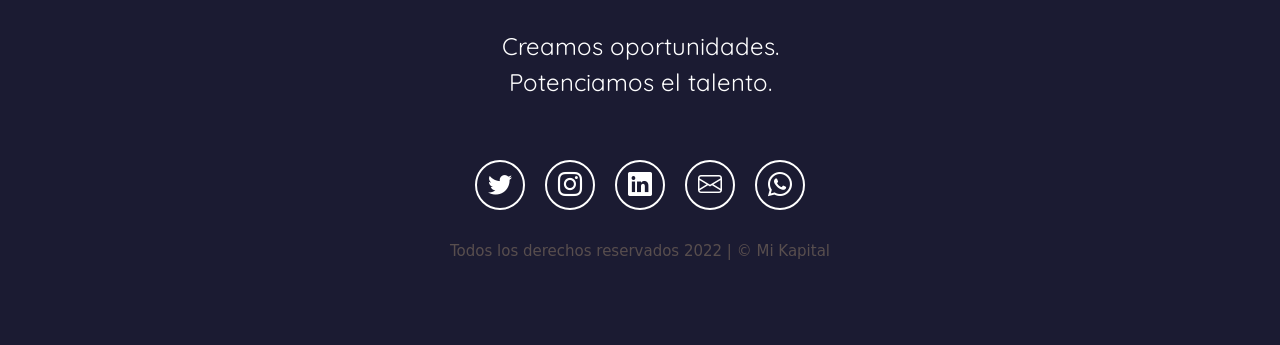
<file: pages/servicios.html>
<!DOCTYPE html>
<html lang="es">
  <head>
    <!-- Metadatos -->
    <meta charset="UTF-8">
    <meta http-equiv="X-UA-Compatible" content="IE=edge">
    <meta name="viewport" content="width=device-width, initial-scale=1.0">
    <meta name="description" content="Consultora de Recursos Humanos">
    <meta name="keywords" content="consultora, recursos humanos, talento, capital humano, rrhh">
    <!-- Titulo -->
    <title>Mi Kapital | Servicios</title>
    <!-- Favicon -->
    <link rel="icon" type="image/x-icon" href="../assets/icons/favicon.ico">
    <!-- Bootstrap -->
    <link href="https://cdn.jsdelivr.net/npm/bootstrap@5.3.0-alpha1/dist/css/bootstrap.min.css" rel="stylesheet" integrity="sha384-GLhlTQ8iRABdZLl6O3oVMWSktQOp6b7In1Zl3/Jr59b6EGGoI1aFkw7cmDA6j6gD" crossorigin="anonymous">
    <!-- Iconos de Bootstrap -->
    <link rel="stylesheet" href="https://cdn.jsdelivr.net/npm/bootstrap-icons@1.10.3/font/bootstrap-icons.css">
    <!-- CSS -->
    <link rel="stylesheet" href="../css/style.css">
    <!-- Animaciones -->
    <link href="https://unpkg.com/aos@2.3.1/dist/aos.css" rel="stylesheet">
    <!-- Google Fonts -->
    <link rel="preconnect" href="https://fonts.googleapis.com">
    <link rel="preconnect" href="https://fonts.gstatic.com" crossorigin>
    <link href="https://fonts.googleapis.com/css2?family=Acme&family=Quicksand:wght@500&family=Share+Tech+Mono&display=swap" rel="stylesheet">
  </head>

  <body>
    <!-- Barra de navegacion -->
    <header>
      <nav class="navbar navbar-expand-md navbar-light p-1">
        <div class="container-fluid justify-content-beetween">
          <button class="navbar-toggler" type="button" data-bs-toggle="collapse" data-bs-target="#navbar-toggler" aria-controls="navbarTogglerDemo01" aria-expanded="false" aria-label="Toggle navigation">
            <span class="navbar-toggler-icon"></span>
          </button>
          <div class="collapse navbar-collapse justify-content-evenly" id="navbar-toggler">
            <a class="navbar-brand" href="../index.html">
              <img src="../assets/images/footer.png" width="150" alt="Logo de la consultora">
            </a>
            <ul class="navbar-nav d-flex justify-content-center align-items-center">
              <li class="nav-item">
                <a class="nav-link" aria-current="page" href="../index.html">Inicio</a>
              </li>
              <li class="nav-item">
                <a class="nav-link" href="./nosotros.html">Nosotros</a>
              </li>
              <li class="nav-item">
                <a class="nav-link active" href="./servicios.html">Servicios</a>
              </li>
              <li class="nav-item">
                <a class="nav-link" href="./busquedas.html">Busquedas</a>
              </li>
              <li class="nav-item">
                <a class="nav-link" href="./contacto.html">Contacto</a>
              </li>
            </ul>
          </div>
        </div>
      </nav>
    </header>

    <!-- Servicios encabezado -->
    <main>
      <section class="servicios-contenedor seccion-oscura d-flex flex-column justify-content-center align-items-center">
        <div class="servicios-encabezado text-center">
          <h2 class="seccion-titulo">SERVICIOS</h2>
          <p class="seccion-descripcion">Nuestros profesionales especializados ofrecen una amplia gama de servicios para garantizar el acceso a las mejores soluciones en la gestión de talento.<br> Además brindamos soluciones a la medida de cada empresa.</p>
        </div>
      </section>

      <!-- Detalle de servicios -->
      <section class="seccion-clara d-flex flex-column justify-content-center align-items-center">  
        <div class="container text-center servicios-listado">
          <div class="row">
            <div class="col-12 col-md-6 col-lg-4" data-aos="zoom-in-up">
              <div class="servicios">
                <img src="../assets/images/busqueda.webp" alt="Búsqueda y Selección">
                <div class="overlay">
                  <h3>Búsqueda y Selección</h3>
                </div>
              </div>
              <div>
                <p>Llevamos a cabo la totalidad del proceso de búsqueda y selección de recursos humanos, o acompañamos a nuestros clientes en alguna de las etapas del mismo, con el objetivo de encontrar la persona más calificada y apta para ocupar el puesto vacante. Para ello, contamos con recursos y tecnología que garantizan la gestión del proceso.</p>
              </div>
            </div>

            <div class="col-12 col-md-6 col-lg-4" data-aos="zoom-in-up">
              <div class="servicios">
                <img src="../assets/images/gestion.webp" alt="Gestión del talento">
                <div class="overlay">
                  <h3>Gestión integral del Talento</h3>
                </div>
              </div>
              <div>
                <p>Ponemos en marcha distintos procesos como el análisis de la estructura organizacional, los perfiles de puesto, las evaluaciones de desempeño, la redaccion de procedimientos del area de RRHH, los manuales de convivencia o de competencias y las encuestas de clima organizacional, ingreso/egreso de personal, liderazgo, entre otras.</p>
              </div>
            </div>
            
            <div class="col-12 col-md-6 col-lg-4" data-aos="zoom-in-up">
              <div class="servicios">
                <img src="../assets/images/desarrollo-profesional (1).webp" alt="Evaluación y desarrollo">
                <div class="overlay">
                  <h3>Evaluación y Desarrollo profesional</h3>
                </div>
              </div>
              <div>
                <p>Este proceso se aplica especialmente para valorar los recursos y las competencias con las que cuenta el candidato interno para reubicarlo en nuevas posiciones jerárquicas. El resultado de esta evaluación permitirá diseñar planes de desarrollo profesional o de capacitaciones acorde a la nueva posición.</p>
              </div>
            </div>

            <div class="col-12 col-md-6 col-lg-4" data-aos="zoom-in-up">
              <div class="servicios">
                <img src="../assets/images/formacion (1).webp" alt="Capacitación y formación">
                <div class="overlay">
                  <h3>Capacitación y formación</h3>
                </div>
              </div>
              <div>
                <p>Brindamos capacitaciones de RRHH a empresas en función de sus necesidades, elaboradas por profesionales idóneos en cada temática en particular. Analizamos y asesoramos al cliente para elegir la temática y el curso adecuado, para que la capacitación sea una herramienta que le permita sumar valor.</p>
              </div>
            </div>

            <div class="col-12 col-md-6 col-lg-4" data-aos="zoom-in-up">
              <div class="servicios">
                <img src="../assets/images/compensacion.webp" alt="Compensacion y beneficios">
                <div class="overlay">
                  <h3>Compensación y beneficios</h3>
                </div>
              </div>
              <div>
                <p>Para tener una relación exitosa con tus empleados es fundamental que el trabajo sea correctamente remunerado. Nosotros te ayudamos a desarrollar políticas exitosas que se encuentren alineadas con los objetivos comerciales, la cultura y los valores de la empresa con el obejtivo de tener empleados satisfechos.</p>
              </div>
            </div>

            <div class="col-12 col-md-6 col-lg-4" data-aos="zoom-in-up">
              <div class="servicios">
                <img src="../assets/images/asesoria.webp" alt="Asesoria personalizada">
                <div class="overlay">
                  <h3>Asesoría personalizada</h3>
                </div>
              </div>
              <div>
                <p>A través de este asesoramiento integral externo, nuestros clientes delegan su Gestión Interna vinculada a la Administración de lo Recursos Humanos, obteniendo como resultado un acompañamiento estratégico, estable y a largo plazo. Brindamos la flexibilidad requerida para adecuarnos a sus necesidades y la objetividad externa necesaria.</p>
              </div>
            </div>
          </div>
        </div>
      </section>
    </main>

    <!-- Footer -->
    <footer class="seccion-oscura d-flex flex-column align-items-center justify-content-center mt-2">
      <img data-aos="flip-left" class="footer-logo" src="../assets/images/footer.png" alt="Logo de la consultora">
      <p class="footer-texto text-center">Creamos oportunidades.<br>Potenciamos el talento.</p>
      <div class="iconos-redes-sociales d-flex flex-wrap align-items-center justify-content-center">
        <a href="https://twitter.com" target="_blank" rel="noopener noreferrer">
          <i class="bi bi-twitter"></i>
        </a>
        <a href="https://instagram.com" target="_blank" rel="noopener noreferrer">
          <i class="bi bi-instagram"></i>
        </a>
        <a href="https://linkedin.com" target="_blank" rel="noopener noreferrer">
          <i class="bi bi-linkedin"></i>
        </a>
        <a href="mailto:mikapital@miemail.com" target="_blank" rel="noopener noreferrer">
          <i class="bi bi-envelope"></i>
        </a>
        <a href="https://api.whatsapp.com/send?phone=5492920253766&text=Hola,%20me%20gustar%C3%ADa%20m%C3%A1s%20informaci%C3%B3n%20sobre%20sus%20servicios." target="_blank" rel="noopener noreferrer">
          <i class="bi bi-whatsapp"></i>
        </a>
      </div>
      <div class="derechos-de-autor text-center">Todos los derechos reservados 2022 | &#169; Mi Kapital
      </div>
    </footer>

    <script src="https://cdn.jsdelivr.net/npm/bootstrap@5.3.0-alpha1/dist/js/bootstrap.bundle.min.js" integrity="sha384-w76AqPfDkMBDXo30jS1Sgez6pr3x5MlQ1ZAGC+nuZB+EYdgRZgiwxhTBTkF7CXvN" crossorigin="anonymous"></script>   
    <script src="https://unpkg.com/aos@2.3.1/dist/aos.js"></script>
    <script>
      AOS.init();
    </script>
  </body>
</html>
</file>
<file: css/style.css>
* {
  padding: 0;
  margin: 0;
  box-sizing: border-box; }
  *::selection {
    color: #a54b2a;
    background-color: #3fadad; }

a {
  text-decoration: none;
  list-style-type: none; }

/* Estilos generales */
h1 {
  font-size: 2.5rem;
  font-family: "Acme", sans-serif; }

.seccion-oscura {
  color: #ffffff;
  background-color: #1b1b32; }

.seccion-clara {
  color: #1b1b32;
  background-color: #ffffff; }

.seccion-titulo {
  font-size: 2rem;
  padding: 15px 0;
  font-family: "Acme", sans-serif; }

.seccion-descripcion {
  font-size: #584e4e; }

.seccion-texto {
  font-size: 1.2rem; }

.btn-info {
  font-size: 1.1rem;
  font-weight: bold;
  margin: 20px; }

.btn-outline-primary {
  font-size: 1.1rem;
  padding: 0;
  font-weight: bold;
  width: 80px; }

.navbar {
  padding: 2rem;
  background-color: #ffffff; }
  .navbar .navbar-collapse .navbar-brand img {
    width: 180px; }
  .navbar .active {
    text-decoration: underline wavy #ff7f50;
    text-underline-offset: 9px; }

.hero {
  background-color: #ffffff; }
  .hero .hero-principal {
    padding: 5rem; }
    .hero .hero-principal .hero-principal h2 {
      font-size: 1.5rem; }
  .hero .hero-inferior iframe {
    height: 300px; }

.nosotros {
  padding: 40px; }
  .nosotros .contenedor {
    max-width: 600px; }

.nosotros-inferior {
  padding: 40px; }
  .nosotros-inferior .columna {
    font-size: 20px;
    padding: 20px;
    border: 2px solid #ff7f50;
    transition: all 0.2s ease-in; }
    .nosotros-inferior .columna:hover {
      background-color: #1b1b32;
      color: #ffffff; }
      .nosotros-inferior .columna:hover img {
        width: 100%;
        padding: 0;
        border-radius: 10%; }
      .nosotros-inferior .columna:hover .nosotros-titulo {
        font-size: 25px;
        font-weight: bold;
        margin: 10px 0; }
      .nosotros-inferior .columna:hover .badge-contenedor {
        font-size: 20px;
        font-weight: bold;
        margin: 10px 0; }
        .nosotros-inferior .columna:hover .badge-contenedor .badge {
          margin: 5px; }
    .nosotros-inferior .columna .text-bg-naranja {
      background-color: #ff7f50; }

.testimonios .carousel {
  max-width: 800px; }
  .testimonios .carousel .carousel-item {
    height: 500px; }
    .testimonios .carousel .carousel-item .container {
      width: 100%;
      height: 100%; }
      .testimonios .carousel .carousel-item .container .testimonio-imagen {
        height: 150px;
        width: 150px;
        margin: 10px 10px 20px 10px; }
      .testimonios .carousel .carousel-item .container .testimonio-texto {
        max-width: 70%;
        font-size: 20px;
        font-family: 'Share Tech Mono', monospace; }
      .testimonios .carousel .carousel-item .container .testimonio-info {
        font-weight: bold; }
        .testimonios .carousel .carousel-item .container .testimonio-info p {
          margin-bottom: 0; }

.servicios-contenedor {
  padding: 50px; }

.servicios-listado {
  padding-top: 60px;
  margin-bottom: 40px; }
  .servicios-listado .servicios {
    position: relative; }
    .servicios-listado .servicios img {
      height: 100%;
      width: 100%;
      border-radius: 10px;
      display: block;
      transition: all 0.2s ease;
      opacity: 0.1; }
    .servicios-listado .servicios .overlay {
      transition: all 0.2s ease;
      opacity: 1;
      position: absolute;
      top: 50%;
      left: 50%;
      transform: translate(-50%, -50%); }
      .servicios-listado .servicios .overlay h3 {
        font-size: 25px;
        font-weight: bold;
        margin: o;
        color: #ff7f50;
        text-shadow: 1px 1px 1px #1b1b32; }
    .servicios-listado .servicios:hover img {
      opacity: 0.6; }
    .servicios-listado .servicios:hover .overlay {
      opacity: 1; }

.busquedas {
  padding: 50px; }

.busquedas-listado {
  min-height: 500px; }
  .busquedas-listado .card {
    width: 80%;
    max-width: 600px;
    margin: 15px; }
    .busquedas-listado .card .card-header {
      font-weight: bold; }
    .busquedas-listado .card .btn-outline-naranja {
      background-color: #ff7f50;
      color: #1b1b32;
      font-weight: bold; }
      .busquedas-listado .card .btn-outline-naranja:hover {
        color: #ff7f50;
        background-color: #1b1b32; }

.container .btn-outline-naranja {
  background-color: #ff7f50;
  color: #1b1b32;
  font-weight: bold; }
  .container .btn-outline-naranja:hover {
    color: #ff7f50;
    background-color: #1b1b32; }

.encabezado-contacto {
  min-height: 400px;
  padding: 50px; }
  .encabezado-contacto .parrafo-contacto {
    font-size: 1.3rem; }

.contacto .container {
  padding: 20px; }
  .contacto .container .rectangulo {
    margin-top: -5rem;
    background-color: #ff7f50;
    border-radius: 10px;
    box-shadow: 0px 1px 4px 1px white; }
    .contacto .container .rectangulo .row .descripcion {
      font-weight: bold; }
    .contacto .container .rectangulo button {
      padding: 1.25em 2em;
      margin: 10px;
      color: black;
      background-color: transparent;
      border: 2px solid white;
      border-radius: 100px;
      font-weight: bold;
      transition: all 0.2s ease-in-out; }
      .contacto .container .rectangulo button:hover {
        background-color: white; }
      .contacto .container .rectangulo button i {
        color: white;
        font-size: 1.3rem;
        transition: all 0.2s ease-in-out; }
      .contacto .container .rectangulo button:hover i {
        color: black; }

.contacto-inferior form {
  padding: 10px;
  margin: 0 0 10px 0;
  box-shadow: inset 0 -3em 3em rgba(246, 153, 99, 0.753), 0 0 0 2px rgba(189, 118, 4, 0.527), 0.3em 0.3em 1em rgba(166, 107, 4, 0.952); }
  .contacto-inferior form button {
    padding: 1em;
    margin: 10px;
    color: black;
    background-color: transparent;
    border: 2px solid black;
    border-radius: 100px;
    font-weight: bold;
    transition: all 0.2s ease-in-out; }
    .contacto-inferior form button:hover {
      background-color: black;
      color: white; }
    .contacto-inferior form button i {
      color: black;
      font-size: 1.3rem;
      transition: all 0.2s ease-in-out; }
    .contacto-inferior form button:hover i {
      color: white; }
  .contacto-inferior form .video-contacto {
    margin-top: 10px; }

footer {
  min-height: 500px; }
  footer .footer-logo {
    height: 80px;
    width: 150;
    margin: 10px; }
  footer .footer-texto {
    font-size: 1.5rem;
    padding: 20px;
    margin-bottom: 30px;
    font-family: 'Quicksand', sans-serif; }
  footer .iconos-redes-sociales a {
    width: 50px;
    height: 50px;
    display: flex;
    align-items: center;
    justify-content: center;
    padding: 2px;
    margin: 10px;
    border: 2px solid white;
    border-radius: 50%;
    transition: all 0.2s ease-in; }
    footer .iconos-redes-sociales a:hover {
      background-color: white;
      border: 2px solid #0d6dfd; }
    footer .iconos-redes-sociales a:hover i {
      color: black; }
    footer .iconos-redes-sociales a i {
      color: #ffffff;
      font-size: 1.5rem;
      transition: all 0.2s ease-in; }
  footer .derechos-de-autor {
    font-size: 15px;
    color: #584e4e;
    padding: 20px; }

@media screen and (max-width: 768px) {
  .navbar-brand {
    display: none; } }

@media screen and (max-width: 425px) {
  .contacto .container .rectangulo {
    margin-top: 0rem; }
  .carousel-inner {
    padding: 30px 0 30px 0;
    line-height: normal; } }
</file>
